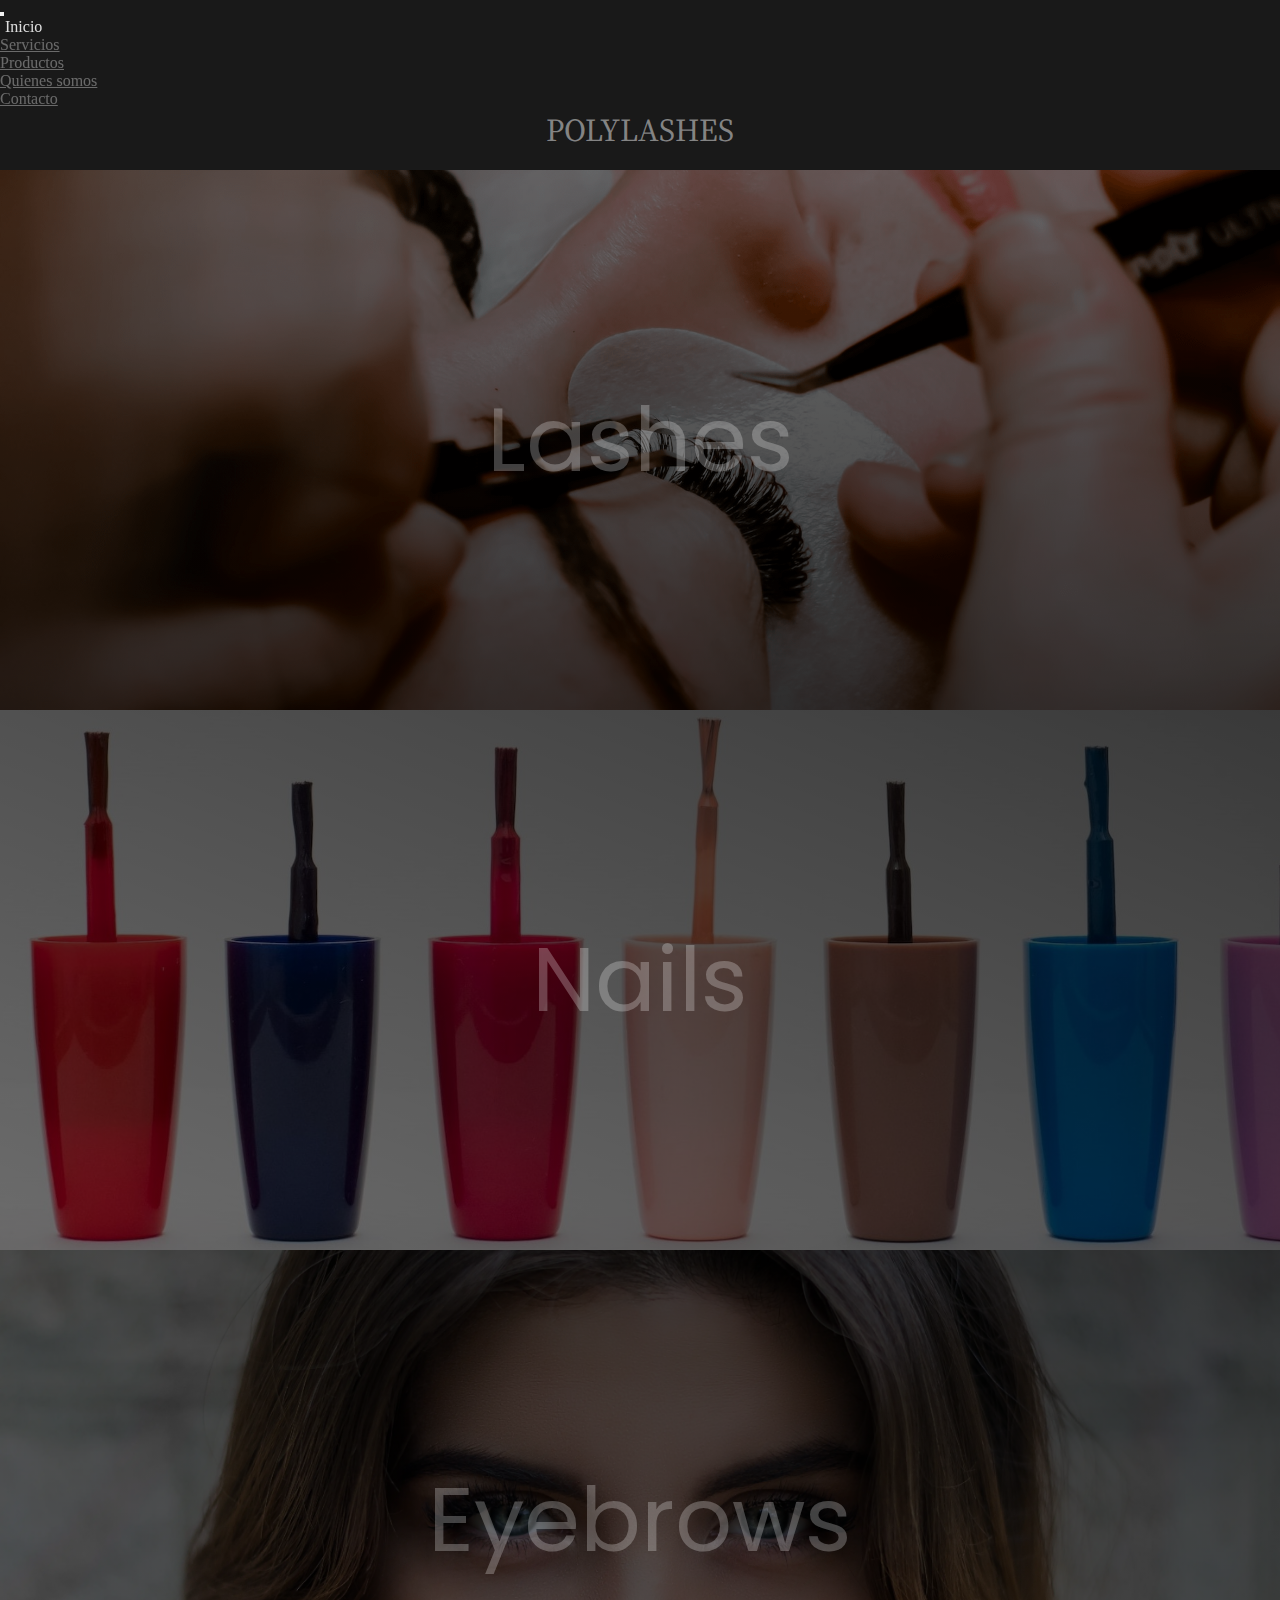
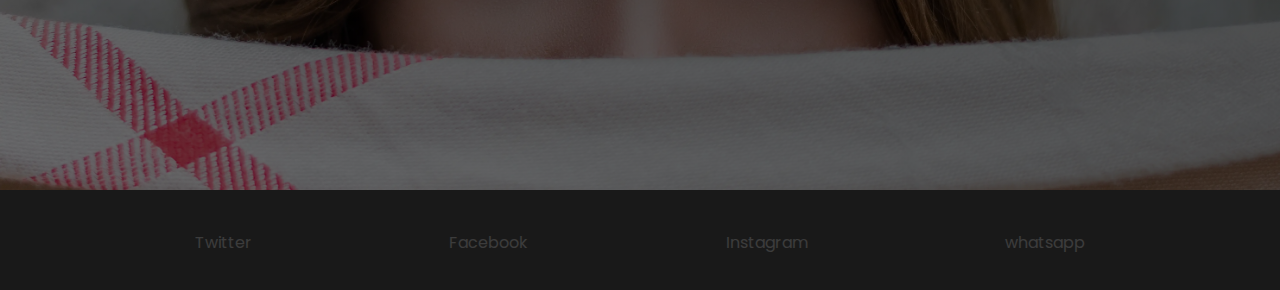
<file: index.html>
<!DOCTYPE html>
<html lang="en">

<head>
    <meta charset="UTF-8">
    <meta http-equiv="X-UA-Compatible" content="IE=edge">
    <meta name="viewport" content="width=device-width, initial-scale=1.0">
    <meta name="keywords" content="centro de estetica, pestañas, uñas, depilacion, cejas, pilling">
    <meta name="description" content="Centro de estetica ubicado en Rosario, reserva tu turno.">
    <title>Lashes Poly</title>
    <link href="https://cdn.jsdelivr.net/npm/bootstrap@5.3.0-alpha1/dist/css/bootstrap.min.css" rel="stylesheet"
        integrity="sha384-GLhlTQ8iRABdZLl6O3oVMWSktQOp6b7In1Zl3/Jr59b6EGGoI1aFkw7cmDA6j6gD" crossorigin="anonymous">
    <link rel="stylesheet" href="https://cdnjs.cloudflare.com/ajax/libs/animate.css/4.1.1/animate.min.css" />
    <link rel="preconnect" href="https://fonts.googleapis.com">
    <link rel="preconnect" href="https://fonts.gstatic.com" crossorigin>
    <link href="https://fonts.googleapis.com/css2?family=Poppins:wght@300;400;600;700&display=swap" rel="stylesheet">
    <link rel="stylesheet" href="scss/main.css">
    <link rel="preconnect" href="https://fonts.googleapis.com">
    <link rel="preconnect" href="https://fonts.gstatic.com" crossorigin>
    <link href="https://fonts.googleapis.com/css2?family=Source+Serif+Pro:wght@300&display=swap" rel="stylesheet">
</head>

<body>
    <script src="https://cdn.jsdelivr.net/npm/bootstrap@5.3.0-alpha1/dist/js/bootstrap.bundle.min.js"
        integrity="sha384-w76AqPfDkMBDXo30jS1Sgez6pr3x5MlQ1ZAGC+nuZB+EYdgRZgiwxhTBTkF7CXvN" crossorigin="anonymous">
    </script>

    <header class="header">

        <nav class="navbar navbar-expand-lg ">
            <div class="container-fluid">
                <a class="navbar-brand logo-inicio animate__animated animate__backInRight" href="./index.html"></a>
                <button class="navbar-toggler" type="button" data-bs-toggle="collapse" data-bs-target="#navbarNav"
                    aria-controls="navbarNav" aria-expanded="false" aria-label="Toggle navigation">
                    <span class="navbar-toggler-icon"></span>
                </button>
                <div class="collapse navbar-collapse  justify-content-end " id="navbarNav">
                    <ul class="navbar-nav justify-content-end ">
                        <li class="nav-item ">
                            <a class="nav-link actives" aria-current="page" href="index.html">Inicio</a>
                        </li>
                        <li class="nav-item">
                            <a class="nav-link color" href="./secciones/ourservices.html">Servicios</a>
                        </li>
                        <li class="nav-item">
                            <a class="nav-link color" href="./secciones/productos.html">Productos</a>
                        </li>
                        <li class="nav-item">
                            <a class="nav-link color " href="./secciones/quienessomos.html">Quienes somos</a>
                        </li>
                        <li class="nav-item ">
                            <a class="nav-link color" href="./secciones/contact.html">Contacto</a>
                        </li>
                    </ul>
                </div>
            </div>
        </nav>
    </header>
    <main class="main">
        
        <section class="main-section">
            <h1 id="polylashes">POLYLASHES</h1>
            <article class="images">
                <a href="./secciones/ourservices.html#lashes">Lashes</a>
            </article>
            <article class="images-2">
                <a href="./secciones/ourservices.html#nails">Nails</a>
            </article>
            <article class="images-3">
                <a href="./secciones/ourservices.html#eyebrows">Eyebrows</a>
            </article>
            <footer class="footer">
                <a class="Letra" href="https://twitter.com/infoleprosa?lang=es">Twitter</a>
                <a class="Letra" href="https://www.facebook.com/profile.php?id=100076504546493">Facebook</a>
                <a class="Letra" href="https://www.instagram.com/ivanteves/?hl=es">Instagram</a>
                <a class="Letra" href="https://wa.me/543416164526?text=Hola%20que%20necesitas?">whatsapp</a>
                <a class="icon" href="https://twitter.com/infoleprosa?lang=es"><img src="Recursos/Icons/twitter-logo-24.png" alt=""></a>
                <a class="icon" href="https://www.facebook.com/profile.php?id=100076504546493"><img src="Recursos/Icons/facebook-logo-24.png" alt=""></a>
                <a class="icon" href="https://www.instagram.com/ivanteves/?hl=es"><img src="Recursos/Icons/instagram-logo-24.png" alt=""></a>
                <a class="icon" href="https://wa.me/543416164526?text=Hola%20que%20necesitas?"><img src="Recursos/Icons/whatsapp-logo-24.png" alt=""></a>
            </footer>
        </section>


    </main>

</body>

</html>
</file>
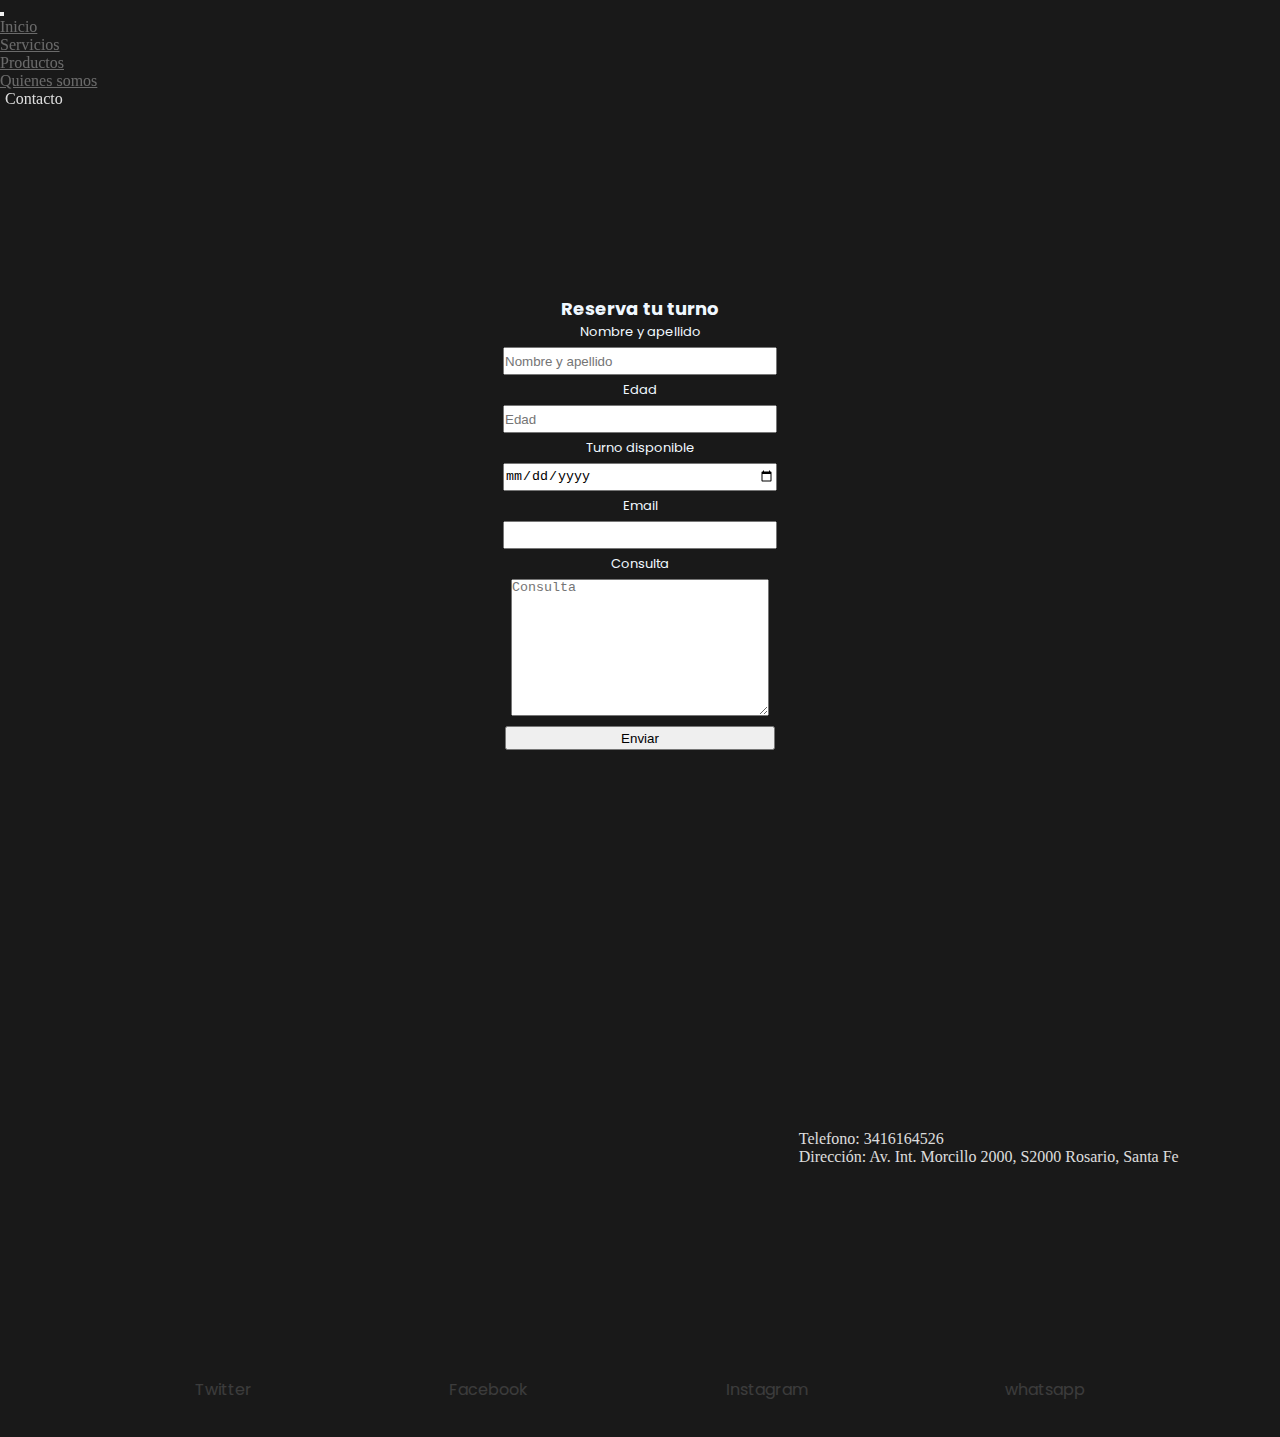
<file: secciones/contact.html>
<!DOCTYPE html>
<html lang="en">

<head>
    <meta charset="UTF-8">
    <meta http-equiv="X-UA-Compatible" content="IE=edge">
    <meta name="viewport" content="width=device-width, initial-scale=1.0">
    <meta name="keywords" content="centro de estetica,contacto, pestañas, uñas, depilacion, cejas">
    <meta name="description" content="Contacta tu turno en Polylashes">
    <title>Lashes Poly</title>
    <link href="https://cdn.jsdelivr.net/npm/bootstrap@5.3.0-alpha1/dist/css/bootstrap.min.css" rel="stylesheet"
        integrity="sha384-GLhlTQ8iRABdZLl6O3oVMWSktQOp6b7In1Zl3/Jr59b6EGGoI1aFkw7cmDA6j6gD" crossorigin="anonymous">
    <link rel="stylesheet" href="https://cdnjs.cloudflare.com/ajax/libs/animate.css/4.1.1/animate.min.css" />
    <link rel="preconnect" href="https://fonts.googleapis.com">
    <link rel="preconnect" href="https://fonts.gstatic.com" crossorigin>
    <link href="https://fonts.googleapis.com/css2?family=Poppins:wght@300;400;600;700&display=swap" rel="stylesheet">
    <link rel="stylesheet" href="../scss/main.css">
    <link rel="preconnect" href="https://fonts.gstatic.com" crossorigin>
    <link href="https://fonts.googleapis.com/css2?family=Source+Serif+Pro:wght@300&display=swap" rel="stylesheet">
</head>

<body>
    <script src="https://cdn.jsdelivr.net/npm/bootstrap@5.3.0-alpha1/dist/js/bootstrap.bundle.min.js" integrity="sha384-w76AqPfDkMBDXo30jS1Sgez6pr3x5MlQ1ZAGC+nuZB+EYdgRZgiwxhTBTkF7CXvN" crossorigin="anonymous"></script>
    <header class="header">

        <nav class="navbar navbar-expand-lg ">
            <div class="container-fluid">
                <a class="navbar-brand logo-inicio animate__animated animate__backInRight" href="../index.html"></a>
                <button class="navbar-toggler" type="button" data-bs-toggle="collapse" data-bs-target="#navbarNav"
                    aria-controls="navbarNav" aria-expanded="false" aria-label="Toggle navigation">
                    <span class="navbar-toggler-icon"></span>
                </button>
                <div class="collapse navbar-collapse  justify-content-end " id="navbarNav">
                    <ul class="navbar-nav justify-content-end ">
                        <li class="nav-item ">
                            <a class="nav-link color" aria-current="page" href="../index.html">Inicio</a>
                        </li>
                        <li class="nav-item">
                            <a class="nav-link color" href="ourservices.html">Servicios</a>
                        </li>
                        <li class="nav-item">
                            <a class="nav-link color" href="productos.html">Productos</a>
                        </li>
                        <li class="nav-item">
                            <a class="nav-link color " href="quienessomos.html">Quienes somos</a>
                        </li>
                        <li class="nav-item ">
                            <a class="nav-link  actives" href="contact.html">Contacto</a>
                        </li>
                    </ul>
                </div>
            </div>
        </nav>
    </header>
    <main class="main-contact">
        <form class="form" action="">
            <h1 id="contacto">Reserva tu turno</h1>
            <div>Nombre y apellido</div>
            <input class="form-style" type="text" placeholder="Nombre y apellido" name="" id="">
            <div>Edad</div>
            <input class="form-style" type="number" placeholder="Edad" name="" id="">
            <div>Turno disponible</div>
            <input class="form-style" type="date" placeholder="Fecha de nacimiento" name="" id="">
            <div>Email</div>
            <input class="form-style" type="email" name="" id="">
            <div>Consulta</div>
            <textarea class="form-style" name="" id="consulta" placeholder="Consulta" cols="30" rows="20"></textarea>
            <input class="form-style" type="submit" value="Enviar">

        </form>
        <section class="Section-contact">
            <iframe id="mapa" src="https://www.google.com/maps/embed?pb=!1m18!1m12!1m3!1d107196.33803145989!2d-60.817584742251945!3d-32.90119377081207!2m3!1f0!2f0!3f0!3m2!1i1024!2i768!4f13.1!3m3!1m2!1s0x95b651730b5c8385%3A0xbdaaced8f3b4eb39!2sClub%20Atl%C3%A9tico%20Newell&#39;s%20Old%20Boys!5e0!3m2!1ses-419!2sar!4v1677620989117!5m2!1ses-419!2sar" width="400" height="300" style="border:0;" allowfullscreen="" loading="lazy" referrerpolicy="no-referrer-when-downgrade"></iframe>
            <div>
                <p>Telefono: 3416164526</p>
                <p>Dirección: Av. Int. Morcillo 2000, S2000 Rosario, Santa Fe</p>
            </div>
        </section>
        <footer class="footer">
            <a class="Letra" href="https://twitter.com/infoleprosa?lang=es">Twitter</a>
            <a class="Letra" href="https://www.facebook.com/profile.php?id=100076504546493">Facebook</a>
            <a class="Letra" href="https://www.instagram.com/ivanteves/?hl=es">Instagram</a>
            <a class="Letra" href="https://wa.me/543416164526?text=Hola%20que%20necesitas?">whatsapp</a>
            <a class="icon" href="https://twitter.com/infoleprosa?lang=es"><img src="../Recursos/Icons/twitter-logo-24.png" alt=""></a>
            <a class="icon" href="https://www.facebook.com/profile.php?id=100076504546493"><img src="../Recursos/Icons/facebook-logo-24.png" alt=""></a>
            <a class="icon" href="https://www.instagram.com/ivanteves/?hl=es"><img src="../Recursos/Icons/instagram-logo-24.png" alt=""></a>
            <a class="icon" href="https://wa.me/543416164526?text=Hola%20que%20necesitas?"><img src="../Recursos/Icons/whatsapp-logo-24.png" alt=""></a>
        </footer>
    </main>    
</body>

</html>
</file>
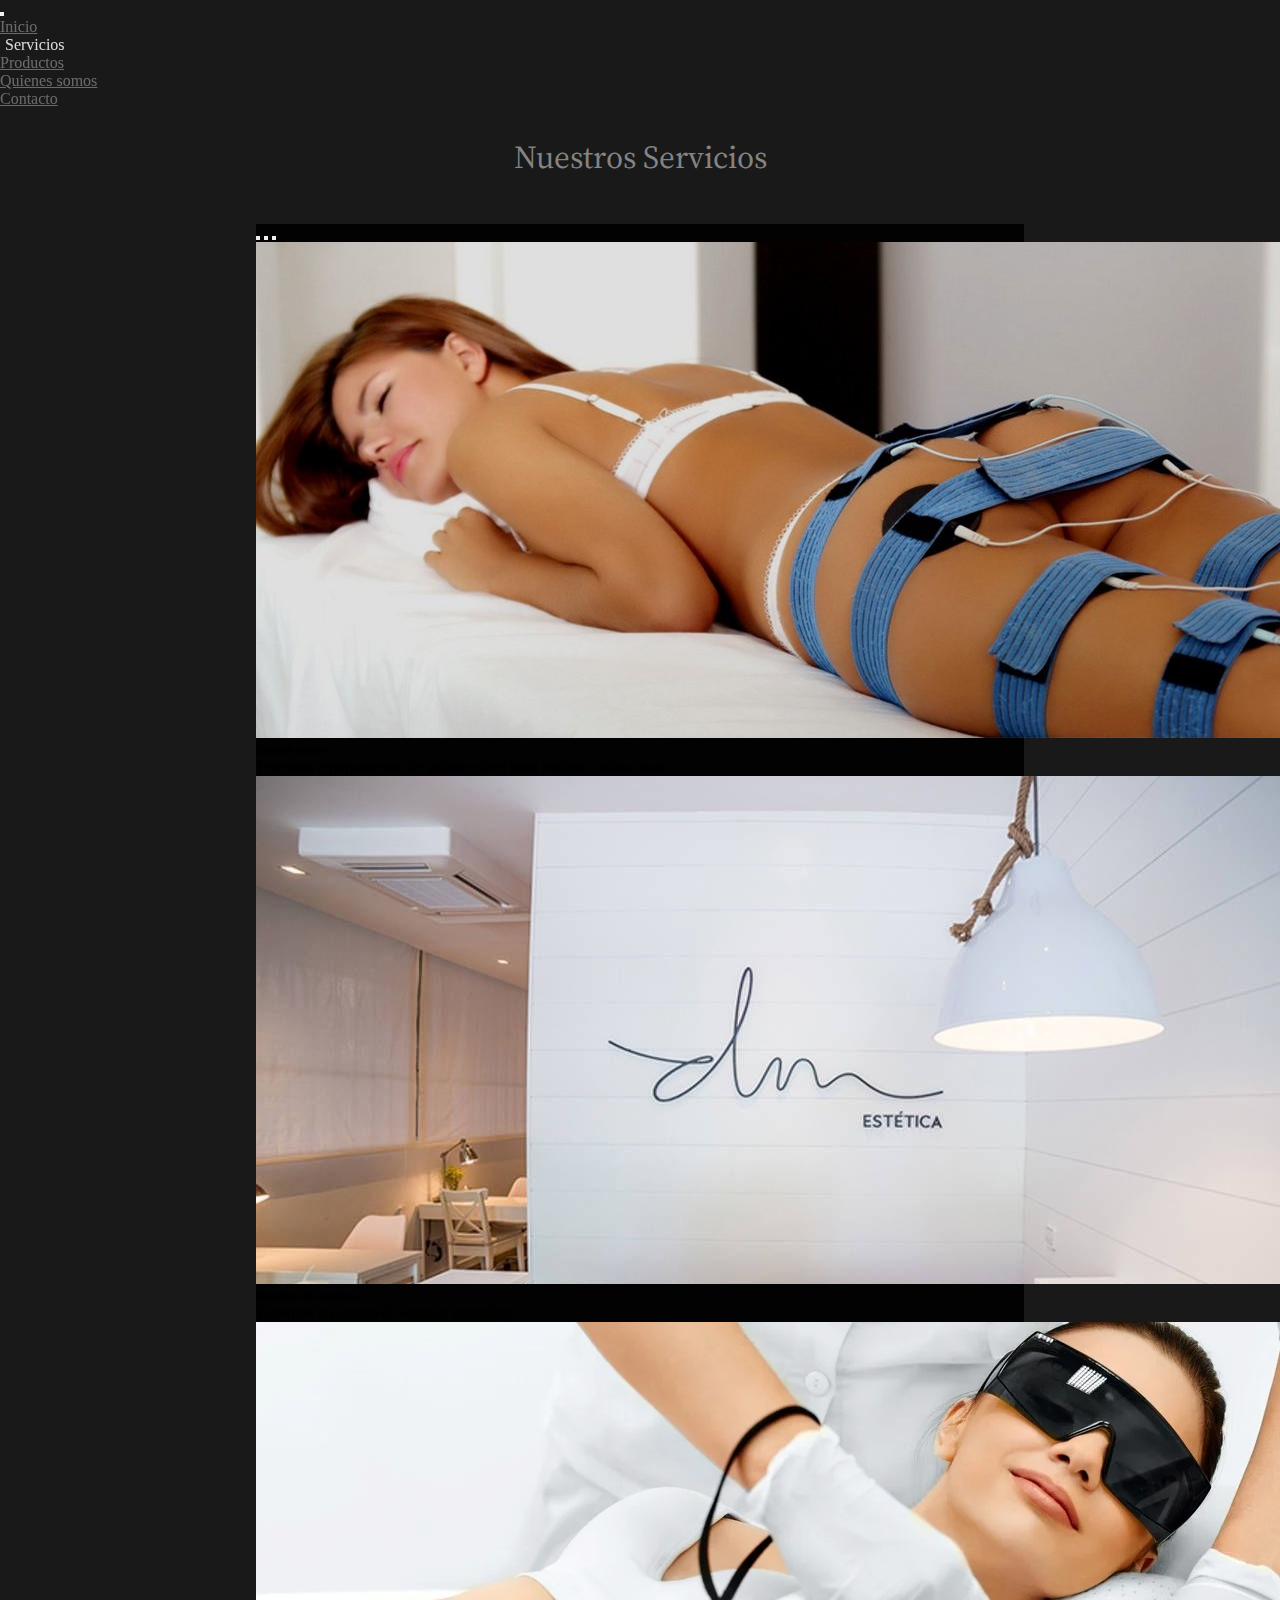
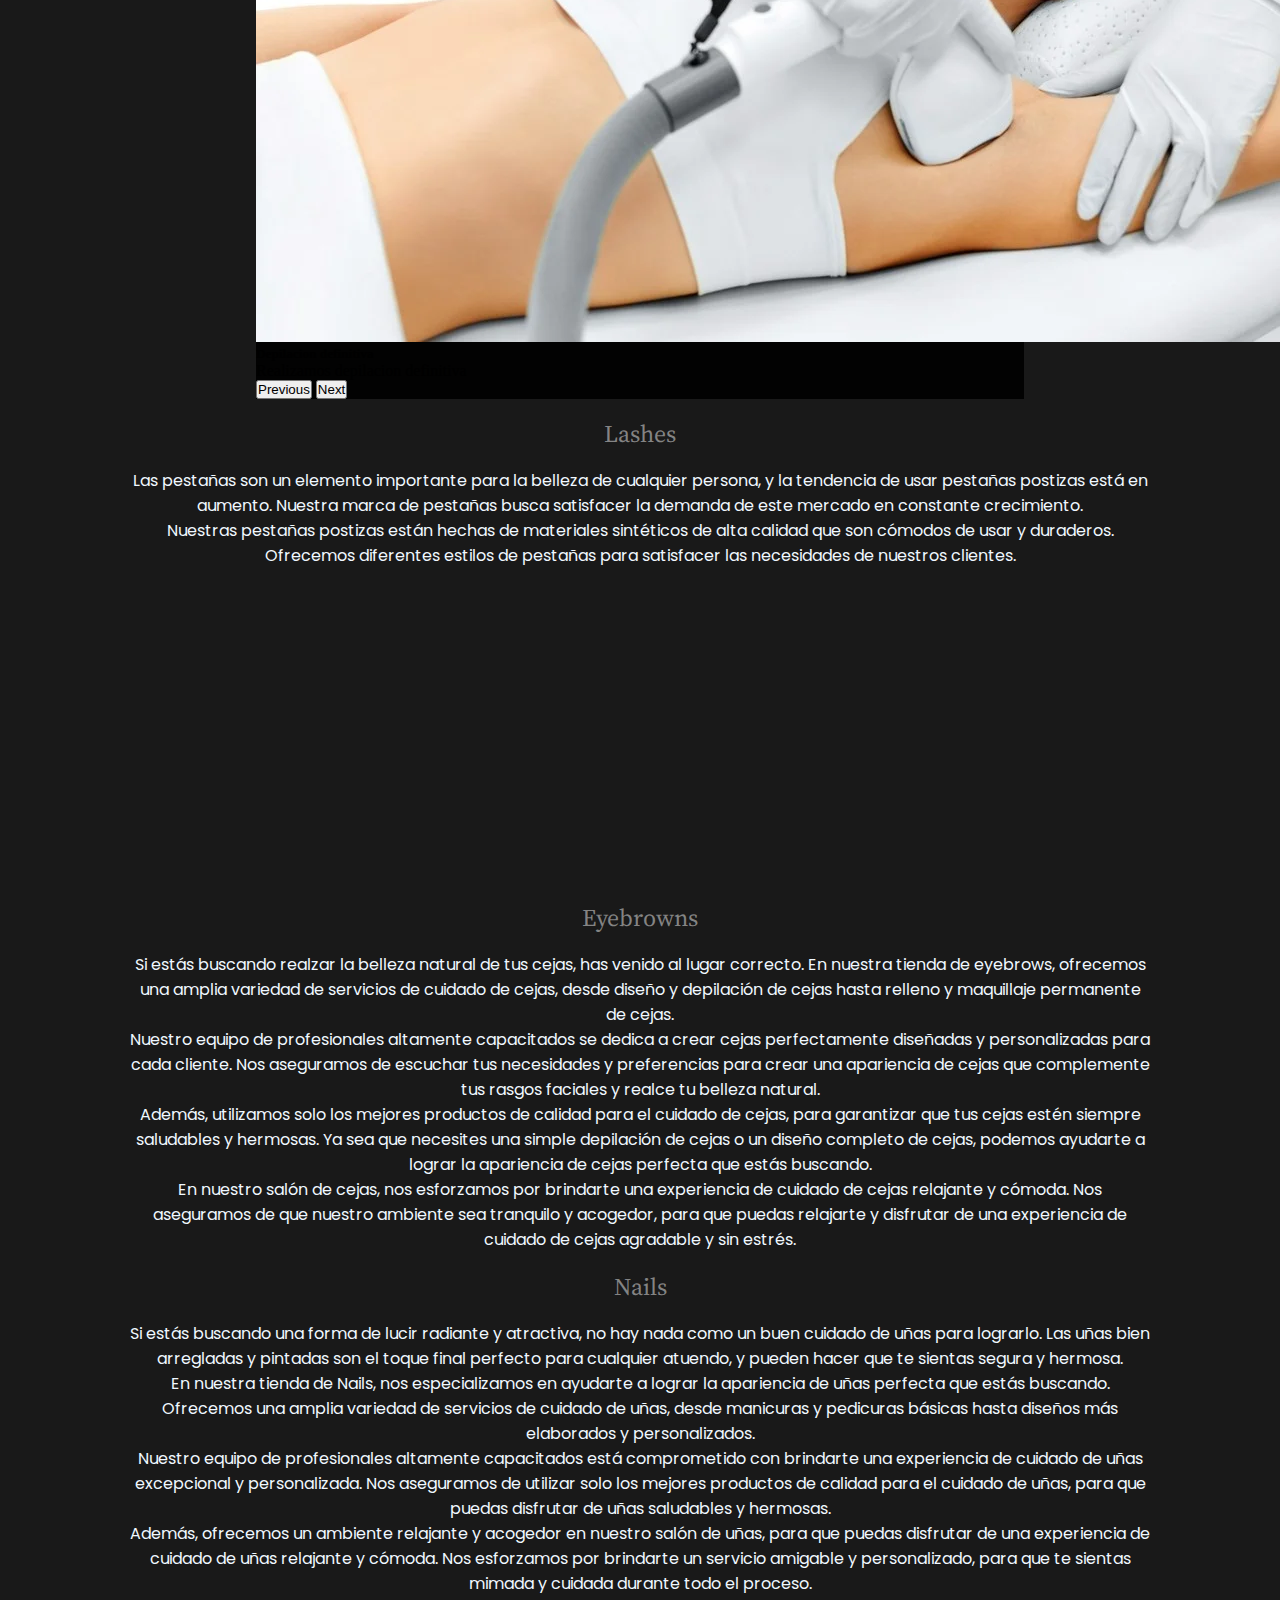
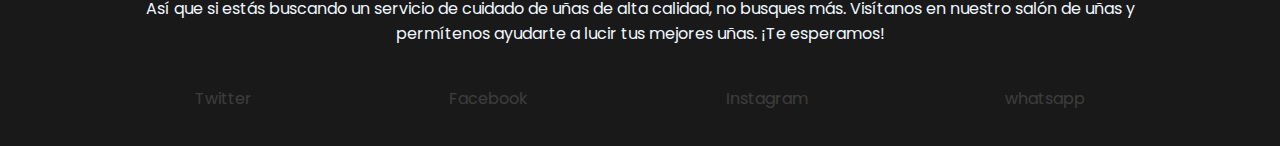
<file: secciones/ourservices.html>
<!DOCTYPE html>
<html lang="en">

<head>
    <meta charset="UTF-8">
    <meta http-equiv="X-UA-Compatible" content="IE=edge">
    <meta name="viewport" content="width=device-width, initial-scale=1.0">
    <meta name="keywords" content="centro de estetica, pestañas, uñas, depilacion, cejas, pilling">
    <meta name="description" content="Nuestros servicios de PolyLashes">
    <title>Lashes Poly</title>
    <link href="https://cdn.jsdelivr.net/npm/bootstrap@5.3.0-alpha1/dist/css/bootstrap.min.css" rel="stylesheet"
        integrity="sha384-GLhlTQ8iRABdZLl6O3oVMWSktQOp6b7In1Zl3/Jr59b6EGGoI1aFkw7cmDA6j6gD" crossorigin="anonymous">
    <link rel="stylesheet" href="https://cdnjs.cloudflare.com/ajax/libs/animate.css/4.1.1/animate.min.css" />
    <link rel="preconnect" href="https://fonts.googleapis.com">
    <link rel="preconnect" href="https://fonts.gstatic.com" crossorigin>
    <link href="https://fonts.googleapis.com/css2?family=Poppins:wght@300;400;600;700&display=swap" rel="stylesheet">
    <link rel="stylesheet" href="../scss/main.css">
    <link rel="preconnect" href="https://fonts.gstatic.com" crossorigin>
    <link href="https://fonts.googleapis.com/css2?family=Source+Serif+Pro:wght@300&display=swap" rel="stylesheet">
    
</head>

<body>
    <script src="https://cdn.jsdelivr.net/npm/bootstrap@5.3.0-alpha1/dist/js/bootstrap.bundle.min.js" integrity="sha384-w76AqPfDkMBDXo30jS1Sgez6pr3x5MlQ1ZAGC+nuZB+EYdgRZgiwxhTBTkF7CXvN" crossorigin="anonymous"></script>
    <header class="header">

      <nav class="navbar navbar-expand-lg ">
          <div class="container-fluid">
              <a class="navbar-brand logo-inicio animate__animated animate__backInRight" href="../index.html"></a>
              <button class="navbar-toggler" type="button" data-bs-toggle="collapse" data-bs-target="#navbarNav"
                  aria-controls="navbarNav" aria-expanded="false" aria-label="Toggle navigation">
                  <span class="navbar-toggler-icon"></span>
              </button>
              <div class="collapse navbar-collapse  justify-content-end " id="navbarNav">
                  <ul class="navbar-nav justify-content-end ">
                      <li class="nav-item ">
                          <a class="nav-link color " aria-current="page" href="../index.html">Inicio</a>
                      </li>
                      <li class="nav-item">
                          <a class="nav-link  actives" href="ourservices.html">Servicios</a>
                      </li>
                      <li class="nav-item">
                          <a class="nav-link color" href="productos.html">Productos</a>
                      </li>
                      <li class="nav-item">
                          <a class="nav-link color  " href="quienessomos.html">Quienes somos</a>
                      </li>
                      <li class="nav-item ">
                          <a class="nav-link color" href="contact.html">Contacto</a>
                      </li>
                  </ul>
              </div>
          </div>
      </nav>
  </header>

  <main class="main-ourservices">
        <h1 id="nuestrosservicios" class=" animate__animated animate__fadeInRight">Nuestros Servicios</h1>
        <div id="carouselExampleCaptions" class="carousel slice slide  ">
            <div class="carousel-indicators">
              <button type="button" data-bs-target="#carouselExampleCaptions" data-bs-slide-to="0" class="active" aria-current="true" aria-label="Slide 1"></button>
              <button type="button" data-bs-target="#carouselExampleCaptions" data-bs-slide-to="1" aria-label="Slide 2"></button>
              <button type="button" data-bs-target="#carouselExampleCaptions" data-bs-slide-to="2" aria-label="Slide 3"></button>
            </div>
            <div class="carousel-inner">
              <div class="carousel-item active">
                <img src="../Recursos/images/ondasrusas.jpg" class="d-block w-100" alt="...">
                <div class="carousel-caption d-none d-md-block">
                  <h5>Ondas rusas</h5>
                  <p>Tenemos equipamiento de primer nivel para realizar ondas rusas</p>
                </div>
              </div>
              <div class="carousel-item">
                <img src="../Recursos/images/centrodeestetica.jpg" class="d-block w-100" alt="...">
                <div class="carousel-caption d-none d-md-block">
                  <h5>Centro de estetica </h5>
                  <p>Tenemos un centro de estetica completo</p>
                </div>
              </div>
              <div class="carousel-item">
                <img src="../Recursos/images/depilacion.jpg" class="d-block w-100" alt="...">
                <div class="carousel-caption d-none d-md-block">
                  <h5>Depilacion definitiva</h5>
                  <p>Realizamos depilacion definitiva</p>
                </div>
              </div>
            </div>
            <button class="carousel-control-prev" type="button" data-bs-target="#carouselExampleCaptions" data-bs-slide="prev">
              <span class="carousel-control-prev-icon" aria-hidden="true"></span>
              <span class="visually-hidden">Previous</span>
            </button>
            <button class="carousel-control-next" type="button" data-bs-target="#carouselExampleCaptions" data-bs-slide="next">
              <span class="carousel-control-next-icon" aria-hidden="true"></span>
              <span class="visually-hidden">Next</span>
            </button>
        </div>
       
        <article id="lashes "class="articulo">
          <h2 class="subtitulo">Lashes</h2>
          <p>         Las pestañas son un elemento importante para la belleza de cualquier persona, y la tendencia de usar pestañas postizas está en aumento. Nuestra marca de pestañas busca satisfacer la demanda de este mercado en constante crecimiento.
          </p>
          <p>
            Nuestras pestañas postizas están hechas de materiales sintéticos de alta calidad que son cómodos de usar y duraderos. Ofrecemos diferentes estilos de pestañas para satisfacer las necesidades de nuestros clientes.
          </p>

        </article>

        <iframe width="560" height="315" class="video" src="https://www.youtube.com/embed/73pJ7l-cf7s?autoplay=1" title="YouTube video player" frameborder="0" allow="accelerometer; autoplay; clipboard-write; encrypted-media; gyroscope; picture-in-picture; web-share" allowfullscreen></iframe>
        <article id="eyebrows" class="articulo">
          <h2 class="subtitulo">Eyebrowns</h2>
          <p>Si estás buscando realzar la belleza natural de tus cejas, has venido al lugar correcto. En nuestra tienda de eyebrows, ofrecemos una amplia variedad de servicios de cuidado de cejas, desde diseño y depilación de cejas hasta relleno y maquillaje permanente de cejas.
          </p>
          <p>
            Nuestro equipo de profesionales altamente capacitados se dedica a crear cejas perfectamente diseñadas y personalizadas para cada cliente. Nos aseguramos de escuchar tus necesidades y preferencias para crear una apariencia de cejas que complemente tus rasgos faciales y realce tu belleza natural.
          </p>
          <p>Además, utilizamos solo los mejores productos de calidad para el cuidado de cejas, para garantizar que tus cejas estén siempre saludables y hermosas. Ya sea que necesites una simple depilación de cejas o un diseño completo de cejas, podemos ayudarte a lograr la apariencia de cejas perfecta que estás buscando.</p>
          <p>En nuestro salón de cejas, nos esforzamos por brindarte una experiencia de cuidado de cejas relajante y cómoda. Nos aseguramos de que nuestro ambiente sea tranquilo y acogedor, para que puedas relajarte y disfrutar de una experiencia de cuidado de cejas agradable y sin estrés.</p>
        </article>
        <article id="nails" class="articulo">
          <h2 class="subtitulo">Nails</h2>
          <p>Si estás buscando una forma de lucir radiante y atractiva, no hay nada como un buen cuidado de uñas para lograrlo. Las uñas bien arregladas y pintadas son el toque final perfecto para cualquier atuendo, y pueden hacer que te sientas segura y hermosa.
          </p>
          <p>
            En nuestra tienda de Nails, nos especializamos en ayudarte a lograr la apariencia de uñas perfecta que estás buscando. Ofrecemos una amplia variedad de servicios de cuidado de uñas, desde manicuras y pedicuras básicas hasta diseños más elaborados y personalizados.
          </p>
          <p>
            Nuestro equipo de profesionales altamente capacitados está comprometido con brindarte una experiencia de cuidado de uñas excepcional y personalizada. Nos aseguramos de utilizar solo los mejores productos de calidad para el cuidado de uñas, para que puedas disfrutar de uñas saludables y hermosas.
          </p>
          <p>
            Además, ofrecemos un ambiente relajante y acogedor en nuestro salón de uñas, para que puedas disfrutar de una experiencia de cuidado de uñas relajante y cómoda. Nos esforzamos por brindarte un servicio amigable y personalizado, para que te sientas mimada y cuidada durante todo el proceso.
          </p>
          
          <p>
            Así que si estás buscando un servicio de cuidado de uñas de alta calidad, no busques más. Visítanos en nuestro salón de uñas y permítenos ayudarte a lucir tus mejores uñas. ¡Te esperamos!
          </p>
        </article>

        <footer class="footer-ourservices">
          <a class="Letra" href="https://twitter.com/infoleprosa?lang=es">Twitter</a>
          <a class="Letra" href="https://www.facebook.com/profile.php?id=100076504546493">Facebook</a>
          <a class="Letra" href="https://www.instagram.com/ivanteves/?hl=es">Instagram</a>
          <a class="Letra" href="https://wa.me/543416164526?text=Hola%20que%20necesitas?">whatsapp</a>
          <a class="icon" href="https://twitter.com/infoleprosa?lang=es"><img src="../Recursos/Icons/twitter-logo-24.png" alt=""></a>
          <a class="icon" href="https://www.facebook.com/profile.php?id=100076504546493"><img src="../Recursos/Icons/facebook-logo-24.png" alt=""></a>
          <a class="icon" href="https://www.instagram.com/ivanteves/?hl=es"><img src="../Recursos/Icons/instagram-logo-24.png" alt=""></a>
          <a class="icon" href="https://wa.me/543416164526?text=Hola%20que%20necesitas?"><img src="../Recursos/Icons/whatsapp-logo-24.png" alt=""></a>
        </footer>
      


  </main>

</body>

</html>
</file>
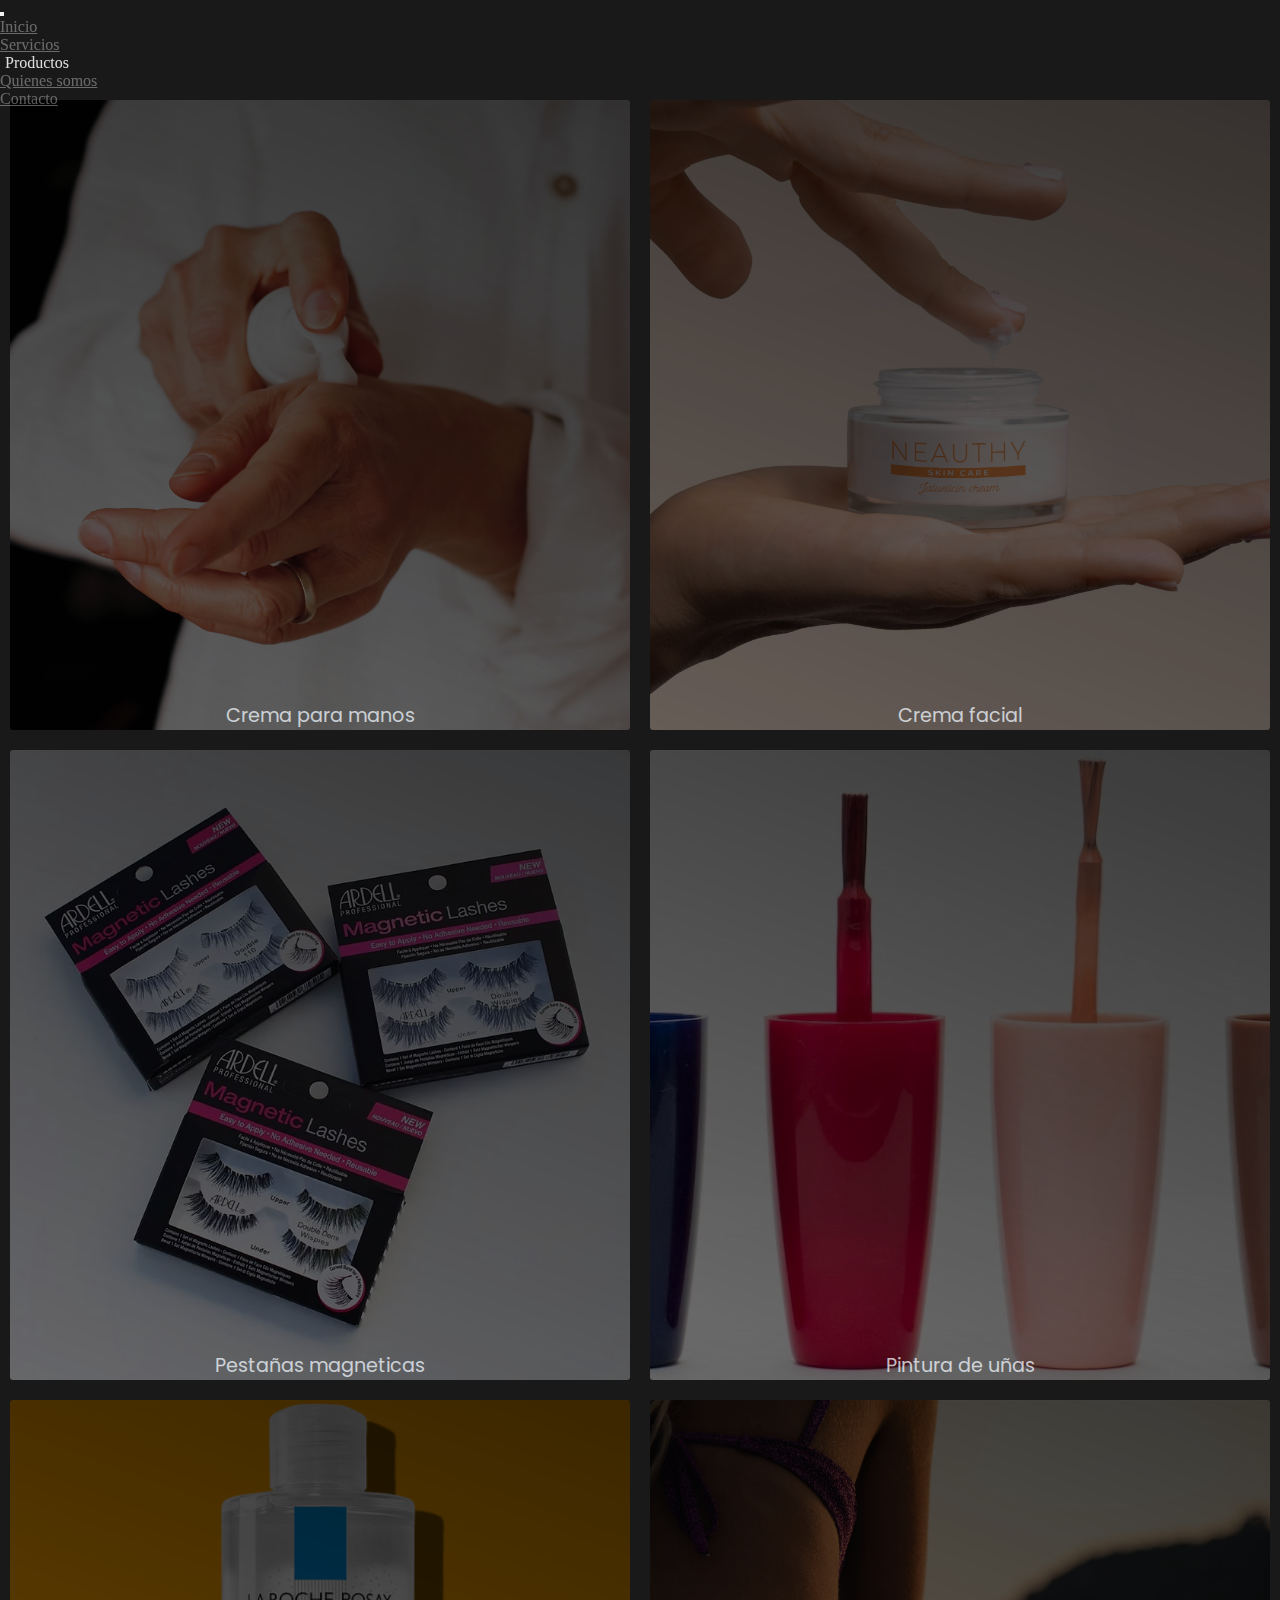
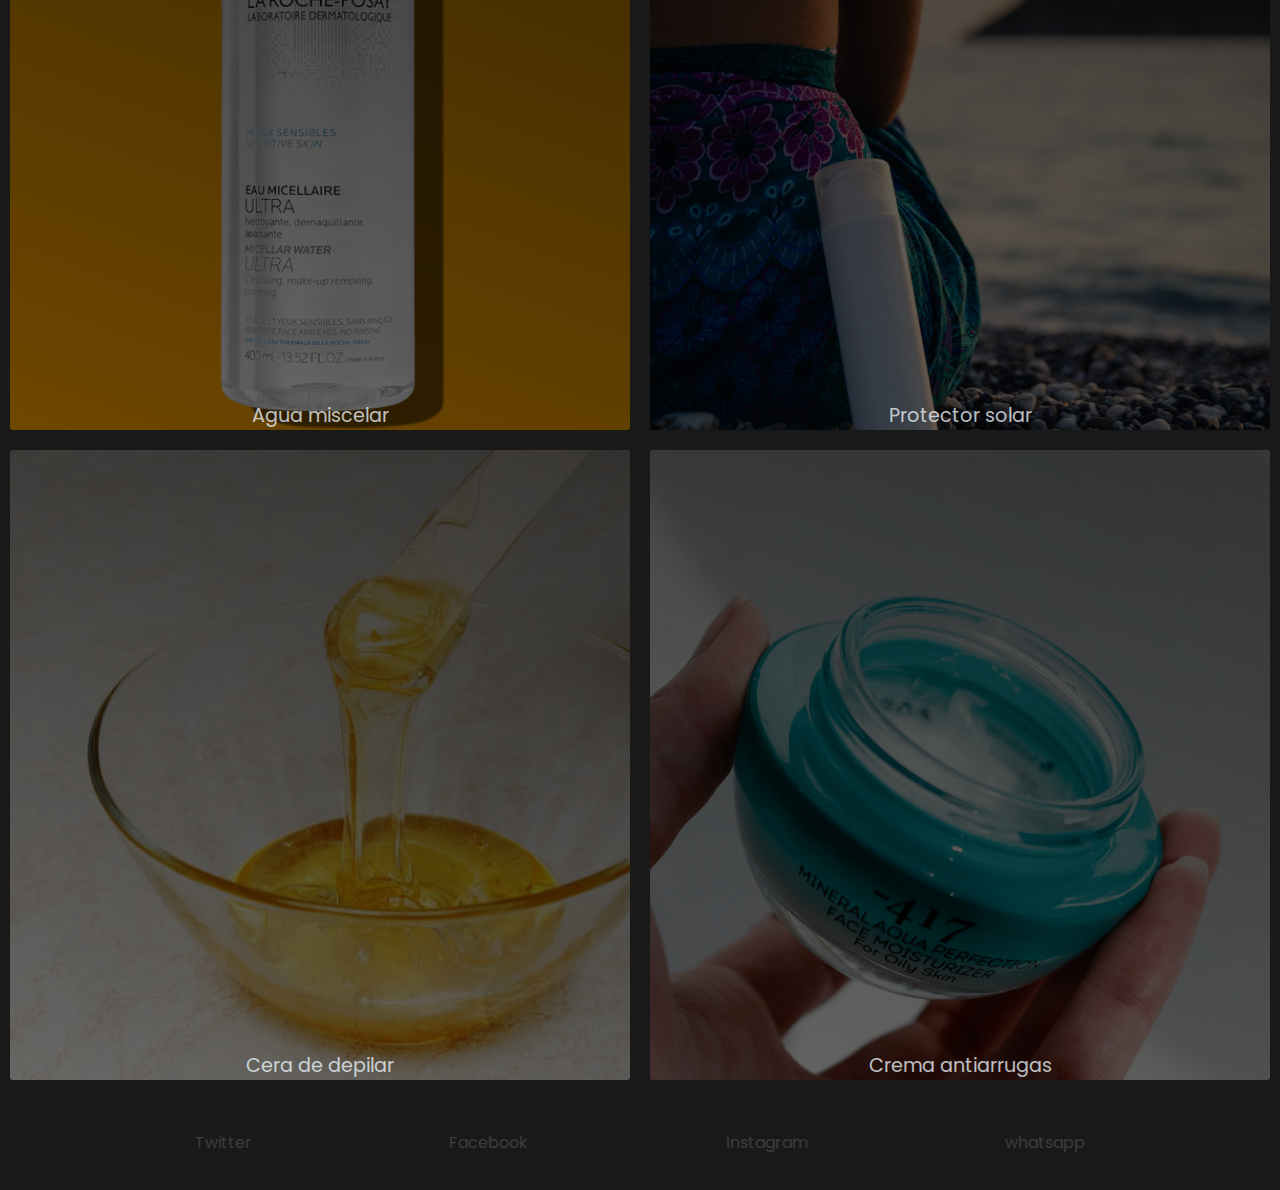
<file: secciones/productos.html>
<!DOCTYPE html>
<html lang="en">

<head>
    <meta charset="UTF-8">
    <meta http-equiv="X-UA-Compatible" content="IE=edge">
    <meta name="viewport" content="width=device-width, initial-scale=1.0">
    <meta name="keywords" content="centro de estetica, cremas, pestañas postizas, pintura de uñas, protectores solares">
    <meta name="description" content="Nuestros productos de Polylashes">
    <title>Lashes Poly</title>
    <link href="https://cdn.jsdelivr.net/npm/bootstrap@5.3.0-alpha1/dist/css/bootstrap.min.css" rel="stylesheet" integrity="sha384-GLhlTQ8iRABdZLl6O3oVMWSktQOp6b7In1Zl3/Jr59b6EGGoI1aFkw7cmDA6j6gD" crossorigin="anonymous">
    <link rel="stylesheet" href="https://cdnjs.cloudflare.com/ajax/libs/animate.css/4.1.1/animate.min.css" />
    <link rel="preconnect" href="https://fonts.googleapis.com">
    <link rel="preconnect" href="https://fonts.gstatic.com" crossorigin>
    <link href="https://fonts.googleapis.com/css2?family=Poppins:wght@300;400;600;700&display=swap" rel="stylesheet">
    <link rel="stylesheet" href="../scss/main.css">
    <link rel="preconnect" href="https://fonts.gstatic.com" crossorigin>
    <link href="https://fonts.googleapis.com/css2?family=Source+Serif+Pro:wght@300&display=swap" rel="stylesheet">
</head>
<body>
    <script src="https://cdn.jsdelivr.net/npm/bootstrap@5.3.0-alpha1/dist/js/bootstrap.bundle.min.js" integrity="sha384-w76AqPfDkMBDXo30jS1Sgez6pr3x5MlQ1ZAGC+nuZB+EYdgRZgiwxhTBTkF7CXvN" crossorigin="anonymous"></script>
    <header class="header">

        <nav class="navbar navbar-expand-lg ">
            <div class="container-fluid">
                <a class="navbar-brand logo-inicio animate__animated animate__backInRight" href="../index.html"></a>
                <button class="navbar-toggler" type="button" data-bs-toggle="collapse" data-bs-target="#navbarNav"
                    aria-controls="navbarNav" aria-expanded="false" aria-label="Toggle navigation">
                    <span class="navbar-toggler-icon"></span>
                </button>
                <div class="collapse navbar-collapse  justify-content-end " id="navbarNav">
                    <ul class="navbar-nav justify-content-end ">
                        <li class="nav-item ">
                            <a class="nav-link color" aria-current="page" href="../index.html">Inicio</a>
                        </li>
                        <li class="nav-item">
                            <a class="nav-link color" href="ourservices.html">Servicios</a>
                        </li>
                        <li class="nav-item">
                            <a class="nav-link actives" href="productos.html">Productos</a>
                        </li>
                        <li class="nav-item">
                            <a class="nav-link color " href="quienessomos.html">Quienes somos</a>
                        </li>
                        <li class="nav-item ">
                            <a class="nav-link color" href="contact.html">Contacto</a>
                        </li>
                    </ul>
                </div>
            </div>
        </nav>
    </header>
    
    <main class="main-products">
        <section>
            <div class="producto-1">
                <p class="product-text">Crema para manos</p>
            </div>
            <div class="producto-2">
                <p class="product-text">Crema facial</p>
            </div>
            <div class="producto-3">
                <p class="product-text">Pestañas magneticas</p>
            </div>
            <div class="producto-4">
                <p class="product-text">Pintura de uñas</p>
            </div>
            <div class="producto-5">
                <p class="product-text">Agua miscelar</p>
            </div>
            <div class="producto-6">
                <p class="product-text">Protector solar</p>
            </div>
            <div class="producto-7">
                <p class="product-text">Cera de depilar</p>
            </div>
            <div class="producto-8">
                <p class="product-text">Crema antiarrugas</p>
            </div>

        </section>
        <footer class="footer">
            <a class="Letra" href="https://twitter.com/infoleprosa?lang=es">Twitter</a>
            <a class="Letra" href="https://www.facebook.com/profile.php?id=100076504546493">Facebook</a>
            <a class="Letra" href="https://www.instagram.com/ivanteves/?hl=es">Instagram</a>
            <a class="Letra" href="https://wa.me/543416164526?text=Hola%20que%20necesitas?">whatsapp</a>
            <a class="icon" href="https://twitter.com/infoleprosa?lang=es"><img src="../Recursos/Icons/twitter-logo-24.png" alt=""></a>
            <a class="icon" href="https://www.facebook.com/profile.php?id=100076504546493"><img src="../Recursos/Icons/facebook-logo-24.png" alt=""></a>
            <a class="icon" href="https://www.instagram.com/ivanteves/?hl=es"><img src="../Recursos/Icons/instagram-logo-24.png" alt=""></a>
            <a class="icon" href="https://wa.me/543416164526?text=Hola%20que%20necesitas?"><img src="../Recursos/Icons/whatsapp-logo-24.png" alt=""></a>
        </footer>
    </main>

</body>

</html>
</file>
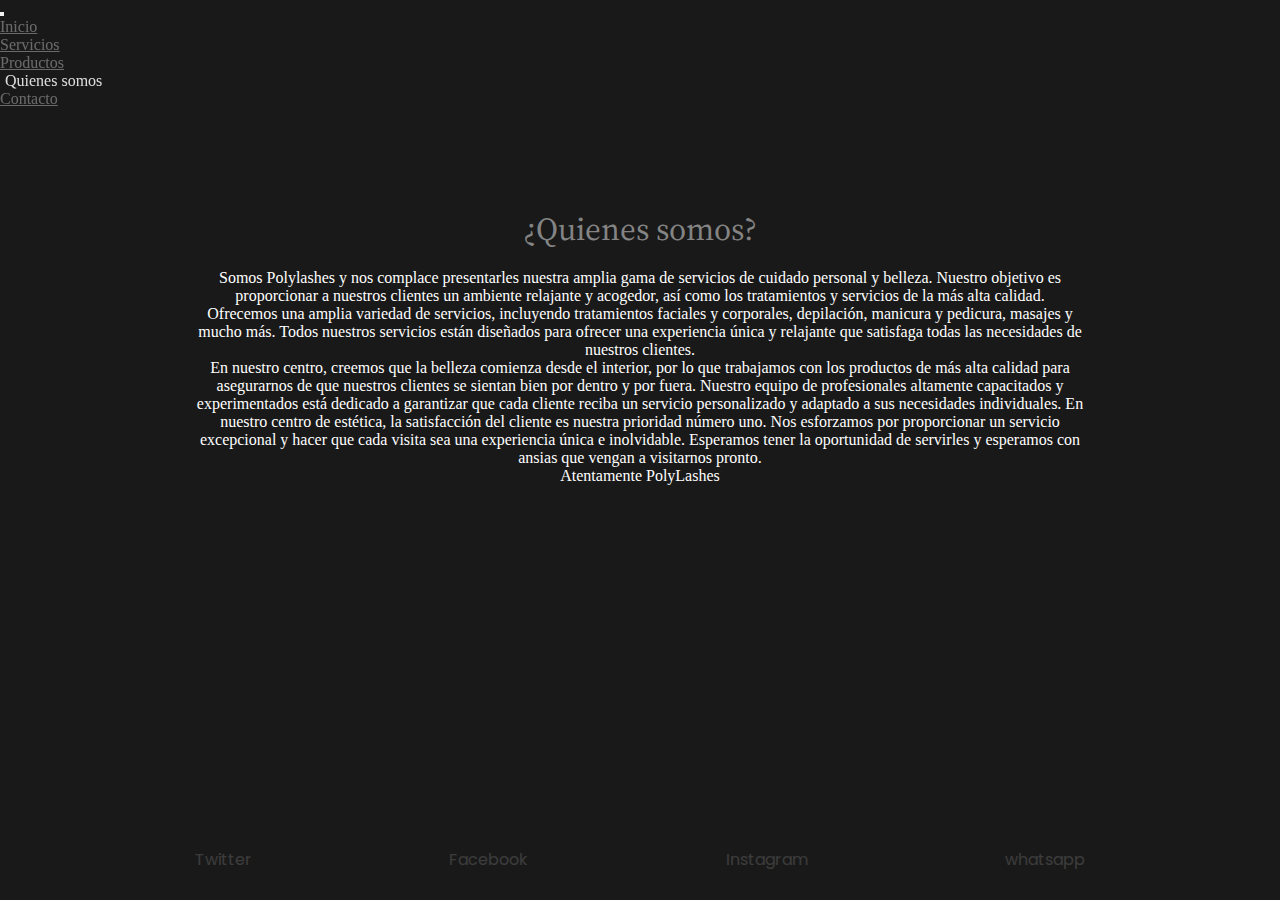
<file: secciones/quienessomos.html>
<!DOCTYPE html>
<html lang="en">

<head>
    <meta charset="UTF-8">
    <meta http-equiv="X-UA-Compatible" content="IE=edge">
    <meta name="viewport" content="width=device-width, initial-scale=1.0">
    <meta name="keywords" content="centro de estetica, conocenos , pestañas, uñas, depilacion, cejas">
    <meta name="description" content="Somos un centro de estetica especialista en tu bienestar">
    <title>Lashes Poly</title>
    <link href="https://cdn.jsdelivr.net/npm/bootstrap@5.3.0-alpha1/dist/css/bootstrap.min.css" rel="stylesheet"
        integrity="sha384-GLhlTQ8iRABdZLl6O3oVMWSktQOp6b7In1Zl3/Jr59b6EGGoI1aFkw7cmDA6j6gD" crossorigin="anonymous">
    <link rel="stylesheet" href="https://cdnjs.cloudflare.com/ajax/libs/animate.css/4.1.1/animate.min.css" />
    <link rel="preconnect" href="https://fonts.googleapis.com">
    <link rel="preconnect" href="https://fonts.gstatic.com" crossorigin>
    <link href="https://fonts.googleapis.com/css2?family=Poppins:wght@300;400;600;700&display=swap" rel="stylesheet">
    <link rel="stylesheet" href="../scss/main.css">
    <link rel="preconnect" href="https://fonts.gstatic.com" crossorigin>
    <link href="https://fonts.googleapis.com/css2?family=Source+Serif+Pro:wght@300&display=swap" rel="stylesheet">
</head>

<body>
    <script src="https://cdn.jsdelivr.net/npm/bootstrap@5.3.0-alpha1/dist/js/bootstrap.bundle.min.js"
        integrity="sha384-w76AqPfDkMBDXo30jS1Sgez6pr3x5MlQ1ZAGC+nuZB+EYdgRZgiwxhTBTkF7CXvN" crossorigin="anonymous">
    </script>
    <header class="header">

        <nav class="navbar navbar-expand-lg ">
            <div class="container-fluid">
                <a class="navbar-brand logo-inicio animate__animated animate__backInRight" href="../index.html"></a>
                <button class="navbar-toggler" type="button" data-bs-toggle="collapse" data-bs-target="#navbarNav"
                    aria-controls="navbarNav" aria-expanded="false" aria-label="Toggle navigation">
                    <span class="navbar-toggler-icon"></span>
                </button>
                <div class="collapse navbar-collapse  justify-content-end " id="navbarNav">
                    <ul class="navbar-nav justify-content-end ">
                        <li class="nav-item ">
                            <a class="nav-link color" aria-current="page" href="../index.html">Inicio</a>
                        </li>
                        <li class="nav-item">
                            <a class="nav-link color" href="ourservices.html">Servicios</a>
                        </li>
                        <li class="nav-item">
                            <a class="nav-link color" href="productos.html">Productos</a>
                        </li>
                        <li class="nav-item">
                            <a class="nav-link actives " href="quienessomos.html">Quienes somos</a>
                        </li>
                        <li class="nav-item ">
                            <a class="nav-link color" href="contact.html">Contacto</a>
                        </li>
                    </ul>
                </div>
            </div>
        </nav>
    </header>

    <main class="main-quienes">
        <article>
            <h1 id="quienessomos">¿Quienes somos?</h1>
            <p>
                Somos Polylashes y nos complace presentarles nuestra amplia gama de servicios de cuidado personal y
                belleza. Nuestro objetivo es proporcionar a nuestros clientes un ambiente relajante y acogedor, así como
                los tratamientos y servicios de la más alta calidad.
            </p>

            <p>
                Ofrecemos una amplia variedad de servicios, incluyendo tratamientos faciales y corporales, depilación,
                manicura y pedicura, masajes y mucho más. Todos nuestros servicios están diseñados para ofrecer una
                experiencia única y relajante que satisfaga todas las necesidades de nuestros clientes.
            </p>


            <p>
                En nuestro centro, creemos que la belleza comienza desde el interior, por lo que trabajamos con los
                productos de más alta calidad para asegurarnos de que nuestros clientes se sientan bien por dentro y por
                fuera. Nuestro equipo de profesionales altamente capacitados y experimentados está dedicado a garantizar que
                cada cliente reciba un servicio personalizado y adaptado a sus necesidades individuales.

                En nuestro centro de estética, la satisfacción del cliente es nuestra prioridad número uno. Nos esforzamos
                por proporcionar un servicio excepcional y hacer que cada visita sea una experiencia única e inolvidable.
                Esperamos tener la oportunidad de servirles y esperamos con ansias que vengan a visitarnos pronto.

               
            </p>
            <p> Atentamente PolyLashes</p>
        </article>

        <footer class="footer">
            <a class="Letra" href="https://twitter.com/infoleprosa?lang=es">Twitter</a>
            <a class="Letra" href="https://www.facebook.com/profile.php?id=100076504546493">Facebook</a>
            <a class="Letra" href="https://www.instagram.com/ivanteves/?hl=es">Instagram</a>
            <a class="Letra" href="https://wa.me/543416164526?text=Hola%20que%20necesitas?">whatsapp</a>
            <a class="icon" href="https://twitter.com/infoleprosa?lang=es"><img
                    src="../Recursos/Icons/twitter-logo-24.png" alt=""></a>
            <a class="icon" href="https://www.facebook.com/profile.php?id=100076504546493"><img
                    src="../Recursos/Icons/facebook-logo-24.png" alt=""></a>
            <a class="icon" href="https://www.instagram.com/ivanteves/?hl=es"><img
                    src="../Recursos/Icons/instagram-logo-24.png" alt=""></a>
            <a class="icon" href="https://wa.me/543416164526?text=Hola%20que%20necesitas?"><img
                    src="../Recursos/Icons/whatsapp-logo-24.png" alt=""></a>
        </footer>
    </main>
</body>

</html>
</file>
<file: scss/main.css>
@charset "UTF-8";
@import url("https://fonts.googleapis.com/css2?family=Poppins:wght@300;400;600;700&display=swap");
* {
  margin: 0;
  padding: 0;
}

.main {
  flex-direction: row-reverse;
  display: flex;
  justify-content: flex-end;
  position: relative;
  top: 10vh;
  width: 100vw;
}

.main-section {
  display: flex;
  flex-direction: column;
  width: 100vw;
}

.images {
  background-image: linear-gradient(180deg, rgba(0, 0, 0, 0.5647058824) 0%, rgba(0, 0, 0, 0.768627451) 100%), url("../Recursos/images/lashes.png");
  width: 100vw;
  height: 60vh;
  display: flex;
  flex-direction: column;
  justify-content: center;
  align-items: center;
  background-size: cover;
  background-position: center center;
}

.images-2 {
  background-image: linear-gradient(20deg, rgba(0, 0, 0, 0.5647058824) 0%, rgba(0, 0, 0, 0.768627451) 100%), url("../Recursos/images/nails.jpg");
  width: 100vw;
  height: 60vh;
  display: flex;
  flex-direction: column;
  justify-content: center;
  align-items: center;
  background-size: cover;
  background-position: center 10%;
}

.images-3 {
  background-image: linear-gradient(20deg, rgba(0, 0, 0, 0.5647058824) 0%, rgba(0, 0, 0, 0.768627451) 100%), url("../Recursos/images/perfilado-3.jpg");
  width: 100vw;
  height: 60vh;
  display: flex;
  flex-direction: column;
  justify-content: center;
  align-items: center;
  background-position: 50% 47%;
  background-size: cover;
}

.main {
  flex-direction: row-reverse;
  display: flex;
  justify-content: flex-end;
  position: relative;
  top: 10vh;
  width: 100vw;
}

.main-section {
  display: flex;
  flex-direction: column;
  width: 100vw;
}

/* Images Hover */
.images {
  background-image: linear-gradient(180deg, rgba(0, 0, 0, 0.5647058824) 0%, rgba(0, 0, 0, 0.768627451) 100%), url("../Recursos/images/lashes.png");
  width: 100vw;
  height: 60vh;
  display: flex;
  flex-direction: column;
  justify-content: center;
  align-items: center;
  background-size: cover;
  background-position: center center;
}

.images-2 {
  background-image: linear-gradient(20deg, rgba(0, 0, 0, 0.5647058824) 0%, rgba(0, 0, 0, 0.768627451) 100%), url("../Recursos/images/nails.jpg");
  width: 100vw;
  height: 60vh;
  display: flex;
  flex-direction: column;
  justify-content: center;
  align-items: center;
  background-size: cover;
  background-position: center 10%;
}

.images-3 {
  background-image: linear-gradient(20deg, rgba(0, 0, 0, 0.5647058824) 0%, rgba(0, 0, 0, 0.768627451) 100%), url("../Recursos/images/perfilado-3.webp");
  width: 100vw;
  height: 60vh;
  display: flex;
  flex-direction: column;
  justify-content: center;
  align-items: center;
  background-position: 50% 47%;
  background-size: cover;
}

.images a {
  text-decoration: none;
  color: white;
  font-family: "Poppins", sans-serif;
  opacity: 0.25;
  font-size: 7vw;
}

.images-2 a {
  text-decoration: none;
  color: white;
  font-family: "Poppins", sans-serif;
  opacity: 0.25;
  font-size: 7vw;
}

.images-3 a {
  text-decoration: none;
  color: white;
  font-family: "Poppins", sans-serif;
  opacity: 0.25;
  font-size: 7vw;
}

.images:hover {
  background-image: linear-gradient(20deg, rgba(0, 0, 0, 0.5647058824) 0%, rgba(0, 0, 0, 0.1450980392) 100%), url("../Recursos/images/lashes.png");
}

.images-2:hover {
  background-image: linear-gradient(20deg, rgba(0, 0, 0, 0.5647058824) 0%, rgba(0, 0, 0, 0.1450980392) 100%), url("../Recursos/images/nails.jpg");
}

.images-3:hover {
  background-image: linear-gradient(20deg, rgba(0, 0, 0, 0.5647058824) 0%, rgba(0, 0, 0, 0.1450980392) 100%), url("../Recursos/images/perfilado-3.webp");
}

#polylashes {
  font-family: "Source Serif Pro", serif;
  text-align: center;
  color: rgba(255, 255, 255, 0.47);
  background-color: rgba(0, 0, 0, 0.902);
  margin: 0;
  padding: 2vh;
  font-weight: 400;
}

.footer {
  height: 100px;
  width: 100%;
  display: flex;
  color: aliceblue;
  flex-direction: row;
  justify-content: space-evenly;
  align-items: center;
  background-color: rgba(0, 0, 0, 0.902);
  border: none;
}

.footer a {
  font-family: "Poppins", sans-serif;
  padding: 2px;
  color: white;
  height: 20px;
  opacity: 0.15;
  text-decoration: none;
}

.footer a:hover {
  color: aliceblue;
  opacity: 0.5;
  border-radius: 7px;
}

.icon {
  display: none;
}

.footer img:hover {
  opacity: 1;
  color: white;
}

@media (max-width: 400px) {
  .Letra {
    display: none;
  }
  .icon {
    display: contents;
  }
}
/*Seccion Quienes somos */
.main-contact {
  display: flex;
  position: relative;
  top: 10vh;
  flex-direction: column;
  justify-content: flex-start;
  align-items: center;
  width: 100%;
}

.form {
  display: flex;
  background-color: rgba(0, 0, 0, 0.902);
  padding: 30px;
  height: 90vh;
  width: 100%;
  flex-direction: column;
  align-content: space-between;
  justify-content: center;
  align-items: center;
}

.form-style {
  font-family: "Poppins" sans-serif;
  margin: 5px 1px;
  height: 1.5rem;
  width: 10rem;
}

.form div {
  font-family: "Poppins", sans-serif;
  font-size: small;
  color: aliceblue;
  margin: 0;
  padding: 0;
}

.form input {
  width: 30vh;
}

#contacto {
  font-size: large;
}

.Section-contact {
  display: flex;
  width: 100%;
  background-color: rgba(0, 0, 0, 0.902);
  flex-direction: row;
  justify-content: space-around;
  align-items: center;
}

.Section-contact p {
  color: white;
  opacity: 0.85;
}

.Section-contact iframe {
  width: 60%;
}

.Section-contact div {
  width: 40%;
}

#mapa {
  padding: 3vw;
}

#consulta {
  height: 15vh;
  width: 20vw;
}

#contacto {
  font-family: "Poppins", sans-serif;
  color: aliceblue;
  margin: 0;
  padding: 0;
  font-size: large;
}

@media (max-width: 400px) {
  #consulta {
    width: 65vw;
  }
}
.main-products {
  position: relative;
  display: flex;
  top: 10vh;
  flex-direction: column;
  height: 300vh;
  justify-content: flex-start;
}

.main-products section {
  height: 290vh;
  width: 100%;
  display: grid;
  grid-template-columns: repeat(4, 2fr);
  grid-template-rows: repeat(4, 2fr);
  color: blue;
  grid-template-areas: "producto-1 producto-1 producto-2 producto-2" "producto-3 producto-3 producto-4 producto-4" "producto-5 producto-5 producto-6 producto-6" "producto-7 producto-7 producto-8 producto-8";
  background-color: rgba(0, 0, 0, 0.902);
}

.main-products section div {
  background-color: orange;
  margin: 10px;
}

.main-products section div:hover {
  background-color: orange;
  margin: 10px;
}

.producto-1 {
  grid-area: producto-1;
  /* background-image: url(../Recursos/images/crema.jpg); */
  background-image: linear-gradient(20deg, rgba(0, 0, 0, 0.5647058824) 0%, rgba(0, 0, 0, 0.768627451) 100%), url(../Recursos/images/crema.jpg);
  background-size: cover;
  background-position: center center;
  display: flex;
  justify-content: center;
  align-items: flex-end;
  border-radius: 3px;
}

.producto-2 {
  grid-area: producto-2;
  /* background-image: url(../Recursos/images/crema.jpg); */
  background-image: linear-gradient(20deg, rgba(0, 0, 0, 0.5647058824) 0%, rgba(0, 0, 0, 0.768627451) 100%), url(../Recursos/images/crema-facial.jpg);
  background-size: cover;
  background-position: center center;
  display: flex;
  justify-content: center;
  align-items: flex-end;
  border-radius: 3px;
}

.producto-3 {
  grid-area: producto-3;
  /* background-image: url(../Recursos/images/crema.jpg); */
  background-image: linear-gradient(20deg, rgba(0, 0, 0, 0.5647058824) 0%, rgba(0, 0, 0, 0.768627451) 100%), url(../Recursos/images/pestañas-magneticas.jpg);
  background-size: cover;
  background-position: center center;
  display: flex;
  justify-content: center;
  align-items: flex-end;
  border-radius: 3px;
}

.producto-4 {
  grid-area: producto-4;
  /* background-image: url(../Recursos/images/crema.jpg); */
  background-image: linear-gradient(20deg, rgba(0, 0, 0, 0.5647058824) 0%, rgba(0, 0, 0, 0.768627451) 100%), url(../Recursos/images/nails.jpg);
  background-size: cover;
  background-position: 46% center;
  display: flex;
  justify-content: center;
  align-items: flex-end;
  border-radius: 3px;
}

.producto-5 {
  grid-area: producto-5;
  /* background-image: url(../Recursos/images/crema.jpg); */
  background-image: linear-gradient(20deg, rgba(0, 0, 0, 0.5647058824) 0%, rgba(0, 0, 0, 0.768627451) 100%), url(../Recursos/images/aguamiscelar.jpg);
  background-size: cover;
  background-position: center 45%;
  display: flex;
  justify-content: center;
  align-items: flex-end;
  border-radius: 3px;
}

.producto-6 {
  grid-area: producto-6;
  /* background-image: url(../Recursos/images/crema.jpg); */
  background-image: linear-gradient(20deg, rgba(0, 0, 0, 0.5647058824) 0%, rgba(0, 0, 0, 0.768627451) 100%), url(../Recursos/images/protectorsolar.jpg);
  background-size: cover;
  background-position: center center;
  display: flex;
  justify-content: center;
  align-items: flex-end;
  border-radius: 3px;
}

.producto-7 {
  grid-area: producto-7;
  /* background-image: url(../Recursos/images/crema.jpg); */
  background-image: linear-gradient(20deg, rgba(0, 0, 0, 0.5647058824) 0%, rgba(0, 0, 0, 0.768627451) 100%), url(../Recursos/images/cera-depilar.jpg);
  background-size: cover;
  background-position: center center;
  display: flex;
  justify-content: center;
  align-items: flex-end;
  border-radius: 3px;
}

.producto-8 {
  grid-area: producto-8;
  /* background-image: url(../Recursos/images/crema.jpg); */
  background-image: linear-gradient(20deg, rgba(0, 0, 0, 0.5647058824) 0%, rgba(0, 0, 0, 0.768627451) 100%), url(../Recursos/images/crema-antiarrugas.jpg);
  background-size: cover;
  background-position: 39% center;
  display: flex;
  justify-content: center;
  align-items: flex-end;
  border-radius: 3px;
}

.product-text {
  color: aliceblue;
  opacity: 0.75;
  font-family: "Poppins", sans-serif;
  font-size: larger;
}

/* Responsive para celular */
@media (max-width: 400px) {
  .main-products {
    position: relative;
    display: flex;
    top: 10vh;
    flex-direction: column;
    height: 200vh;
    justify-content: flex-start;
  }
  .main-products section {
    height: 195.58vh;
    display: grid;
    grid-template-columns: repeat(4, 2fr);
    grid-template-rows: repeat(8, 2fr);
    color: blue;
    border: none;
    grid-template-areas: "producto-1 producto-1 producto-1 producto-1" "producto-2 producto-2 producto-2 producto-2" "producto-3 producto-3 producto-3 producto-3" "producto-4 producto-4 producto-4 producto-4" "producto-5 producto-5 producto-5 producto-5" "producto-6 producto-6 producto-6 producto-6" "producto-7 producto-7 producto-7 producto-7" "producto-8 producto-8 producto-8 producto-8";
    background-color: rgba(0, 0, 0, 0.902);
  }
}
.main-ourservices {
  display: flex;
  position: relative;
  top: 10vh;
  height: 100%;
  flex-direction: column;
  align-items: center;
  background-color: rgba(0, 0, 0, 0.902);
  width: 100vw !important;
}

.slice {
  margin-top: 5vh;
  background-color: rgba(0, 0, 0, 0.902);
  width: 60% !important;
}

.slice img {
  background-color: rgba(0, 0, 0, 0.902);
}

.main-ourservices article p {
  font-family: "Poppins", sans-serif;
  color: aliceblue;
}

.video {
  width: 60%;
  margin-bottom: 0vh;
}

.footer-ourservices {
  height: 100px;
  width: 100%;
  display: flex;
  color: aliceblue;
  flex-direction: row;
  justify-content: space-evenly;
  align-items: center;
  border: none;
}

.footer-ourservices a {
  font-family: "Poppins", sans-serif;
  padding: 2px;
  color: white;
  height: 20px;
  opacity: 0.15;
  text-decoration: none;
}

.footer-ourservices a:hover {
  color: aliceblue;
  opacity: 0.5;
  border-radius: 7px;
}

.titulo {
  font-family: "Source Serif Pro", serif;
  color: aliceblue;
  opacity: 0.75;
  size: large;
  margin-top: 10vh;
}

.subtitulo {
  font-family: "Source Serif Pro", serif;
  text-align: center;
  color: rgba(255, 255, 255, 0.47);
  margin: 0;
  padding: 2vh;
  font-weight: 400;
}

.articulo {
  display: flex;
  padding-top: 0;
  flex-direction: column;
  align-items: center;
  margin-left: 10vw;
  margin-right: 10vw;
  text-align: center;
}

.articulo p {
  color: rgba(255, 255, 255, 0.3);
  font-family: "Source Serif Pro", serif;
}

#nuestrosservicios {
  font-family: "Source Serif Pro", serif;
  text-align: center;
  color: rgba(255, 255, 255, 0.47);
  margin: 0;
  padding-top: 5vh;
  font-weight: 400;
  padding-bottom: 0;
}

@media (max-width: 400px) {
  .video {
    width: 80%;
  }
  .slice {
    width: 90vw !important;
  }
}
.header {
  height: 10vh;
  width: 100%;
  position: fixed;
  background-color: rgba(0, 0, 0, 0.902);
  z-index: 1;
}

/* Logo general */
.logo-inicio {
  height: 10vh;
  width: 13vw;
  background-image: url("../Recursos/images/navlogo.png");
  background-size: cover;
  background-position: center center;
}

.list-style {
  list-style-type: none;
  display: flex;
  width: 87vw;
  justify-content: space-evenly;
  flex-wrap: wrap;
  font-family: "Poppins", sans-serif;
}

.list-style_ancle {
  text-decoration: none;
  opacity: 0.25;
  color: white;
}

.list-style_ancle:hover {
  opacity: 0.5;
  color: white;
}

.actives {
  padding: 5px;
  color: white !important;
  text-decoration: none;
  opacity: 0.85 !important;
}

.navbar {
  height: 10vh;
}

.color {
  color: white !important;
  opacity: 0.35 !important;
}

.nav-link:hover {
  color: aliceblue !important;
  opacity: 0.5 !important;
  border-radius: 7px;
}

@media (max-width: 400px) {
  .logo-inicio {
    width: 40vw;
    height: 7vh;
  }
}
.main-quienes {
  display: flex;
  position: relative;
  top: 10vh;
  flex-direction: column;
  justify-content: flex-start;
  align-items: center;
  height: 90vh;
}

.main-quienes article {
  padding-top: 11vh;
  width: 100%;
  text-align: center;
  color: white;
  align-items: center;
  background-color: rgba(0, 0, 0, 0.902);
  display: flex;
  flex-direction: column;
  height: 80vh;
}

.main-quienes article p {
  width: 70%;
}

#quienessomos {
  font-family: "Source Serif Pro", serif;
  text-align: center;
  color: rgba(255, 255, 255, 0.47);
  margin: 0;
  padding: 2vh;
  font-weight: 400;
}

@media (max-width: 400px) {
  .main-quienes {
    top: 10vh;
    height: 100%;
  }
  .main-quienes article p {
    width: 70%;
  }
  .main-quienes article {
    width: 100%;
    height: 100%;
    padding-bottom: 11vh;
  }
}/*# sourceMappingURL=main.css.map */
</file>
